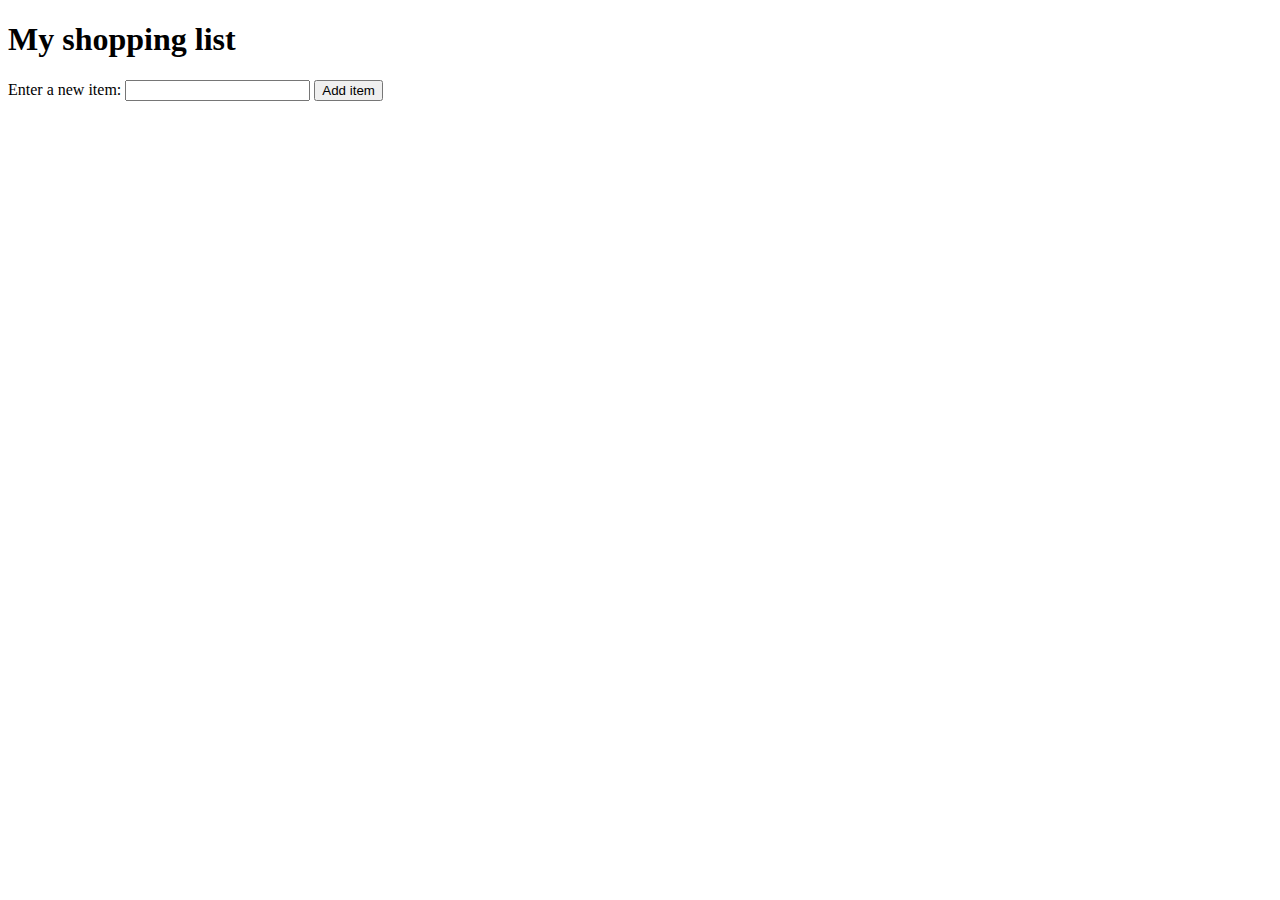
<file: index.html>
<!DOCTYPE html>
<html lang="en-US">
  <head>
    <meta charset="utf-8">
    <meta name="viewport" content="width=device-width, initial-scale=1.0">
    <title>Shopping list example</title>
    <link rel="stylesheet" href="styles.css">
  </head>
  <body>

    <h1>My shopping list</h1>

    <div>
      <label for="item">Enter a new item:</label>
      <input type="text" name="item" id="item">
      <button id="button">Add item</button>
    </div>

    <ul id="unordered-list">

    </ul>

    <script src="script.js"></script>
  </body>
</html>
</file>
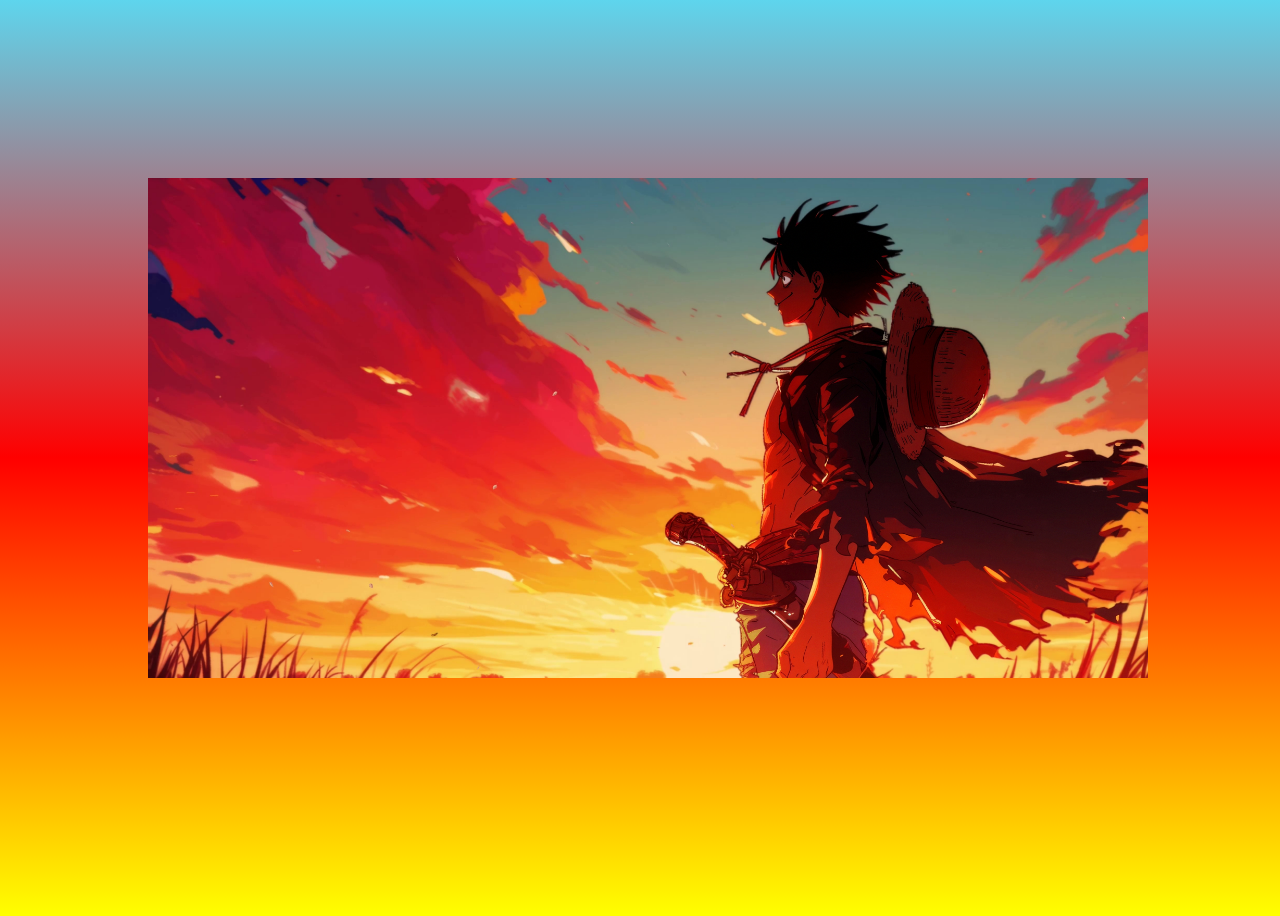
<file: one-piece-infinite-animation/index.html>
<!DOCTYPE html>
<html>
<head>
    <link rel="stylesheet" href="styles.css">
    <link href="https://fonts.googleapis.com/css2?family=Pirata+One&display=swap" rel="stylesheet">
</head>
<body>
    <div class="container">
        <div class="main-content">
            <div class="top"></div>
            <div class="middle-slider" style="
                    --width: 100px;
                    --height: 50px;
                    --quantity: 10;">
                <div class="class" style="--position: 1">Luffy</div>
                <div class="class" style="--position: 2">Zoro</div>
                <div class="class" style="--position: 3">Sanji</div>
                <div class="class" style="--position: 4">Nami</div>
                <div class="class" style="--position: 5">Ussop</div>
                <div class="class" style="--position: 6">Chopper</div>
                <div class="class" style="--position: 7">Franky</div>
                <div class="class" style="--position: 8">Robin</div>
                <div class="class" style="--position: 9">Brook</div>
                <div class="class" style="--position: 10">Jimbe</div>
            </div>
            <div class="bottom"></div>
        </div>
    </div>
</body>
</html>
</file>
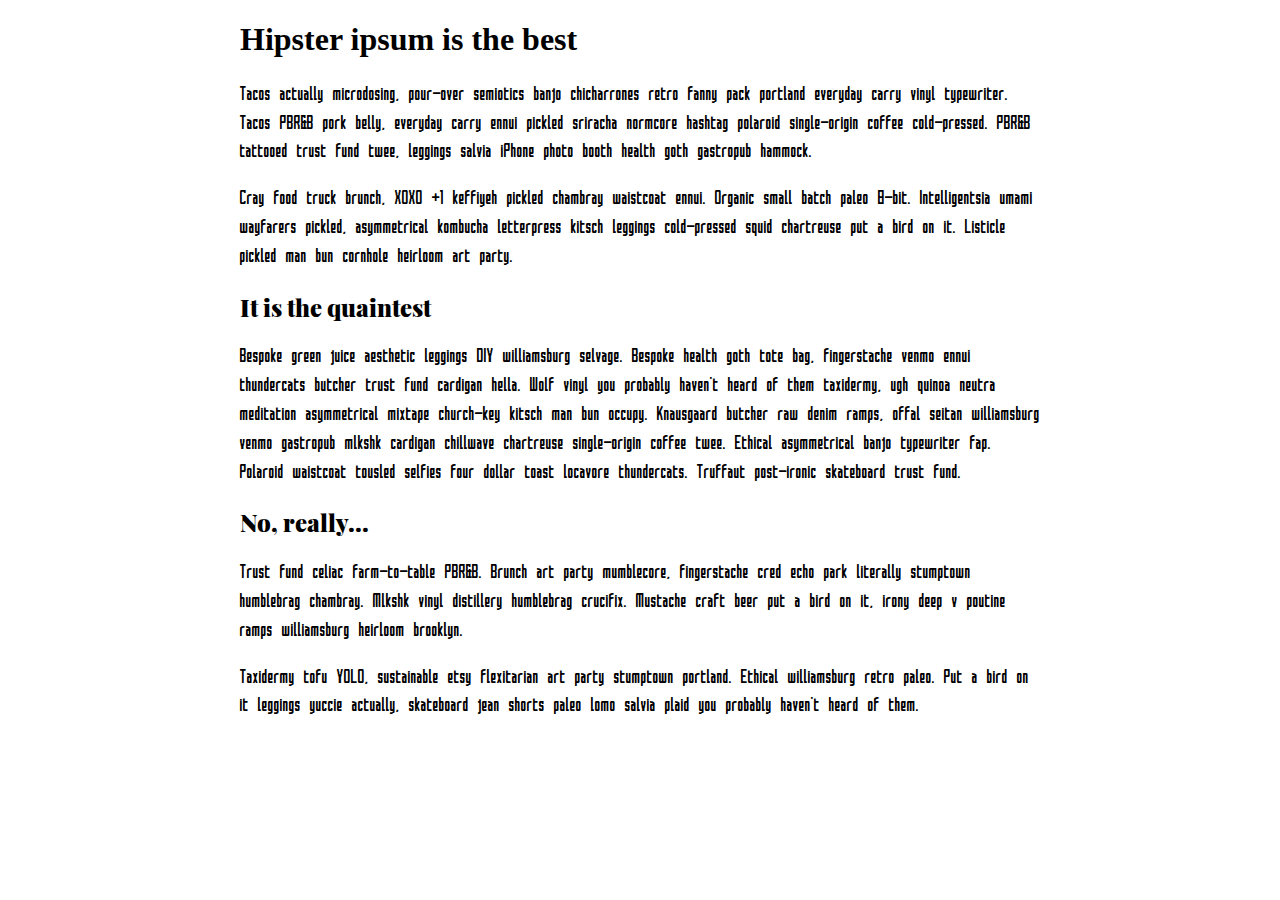
<file: test-again/index.html>
<!DOCTYPE html>
<html lang="en-US">
  <head>
    <meta charset="utf-8">
    <meta name="viewport" content="width=device-width">
    <title>Web font example</title>
    <link href="web-font-start.css" rel="stylesheet" type="text/css">
  </head>
  <body>
    <h1>Hipster ipsum is the best</h1>

    <p>Tacos actually microdosing, pour-over semiotics banjo chicharrones retro fanny pack portland everyday carry vinyl typewriter. Tacos PBR&amp;B pork belly, everyday carry ennui pickled sriracha normcore hashtag polaroid single-origin coffee cold-pressed. PBR&amp;B tattooed trust fund twee, leggings salvia iPhone photo booth health goth gastropub hammock.</p>

    <p>Cray food truck brunch, XOXO +1 keffiyeh pickled chambray waistcoat ennui. Organic small batch paleo 8-bit. Intelligentsia umami wayfarers pickled, asymmetrical kombucha letterpress kitsch leggings cold-pressed squid chartreuse put a bird on it. Listicle pickled man bun cornhole heirloom art party.</p>

    <h2>It is the quaintest</h2>

    <p>Bespoke green juice aesthetic leggings DIY williamsburg selvage. Bespoke health goth tote bag, fingerstache venmo ennui thundercats butcher trust fund cardigan hella. Wolf vinyl you probably haven't heard of them taxidermy, ugh quinoa neutra meditation asymmetrical mixtape church-key kitsch man bun occupy. Knausgaard butcher raw denim ramps, offal seitan williamsburg venmo gastropub mlkshk cardigan chillwave chartreuse single-origin coffee twee. Ethical asymmetrical banjo typewriter fap. Polaroid waistcoat tousled selfies four dollar toast locavore thundercats. Truffaut post-ironic skateboard trust fund.</p>

    <h2>No, really...</h2>

    <p>Trust fund celiac farm-to-table PBR&amp;B. Brunch art party mumblecore, fingerstache cred echo park literally stumptown humblebrag chambray. Mlkshk vinyl distillery humblebrag crucifix. Mustache craft beer put a bird on it, irony deep v poutine ramps williamsburg heirloom brooklyn.</p>

    <p>Taxidermy tofu YOLO, sustainable etsy flexitarian art party stumptown portland. Ethical williamsburg retro paleo. Put a bird on it leggings yuccie actually, skateboard jean shorts paleo lomo salvia plaid you probably haven't heard of them.</p>
  </body>
</html>
</file>
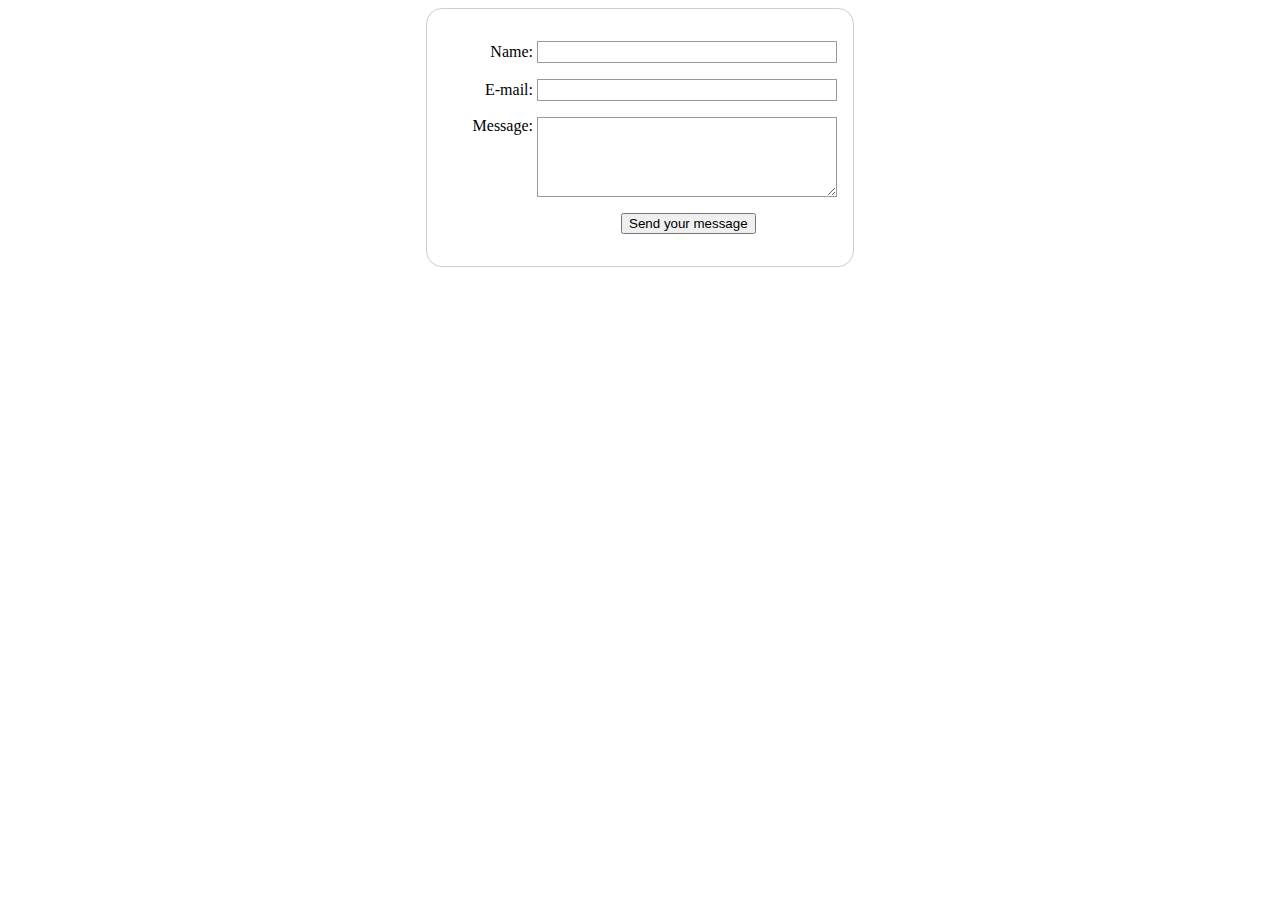
<file: test-form/index.html>
<!DOCTYPE html>
<html lang="en-US">
	<head>
		<meta charset="utf-8" />
		<title>Your first HTML form</title>
        <link rel="stylesheet" href="styles.css">
	</head>

	<body>
		<form action="/my-handling-form-page" method="post">
			<p>
				<label for="name">Name:</label>
				<input type="text" id="name" name="user_name" />
			</p>
			<p>
				<label for="mail">E-mail:</label>
				<input type="email" id="mail" name="user_mail" />
			</p>
			<p>
				<label for="msg">Message:</label>
				<textarea id="msg" name="user_message"></textarea>
			</p>
			<p class="button">
				<button type="submit">Send your message</button>
			</p>
		</form>
	</body>
</html>
</file>
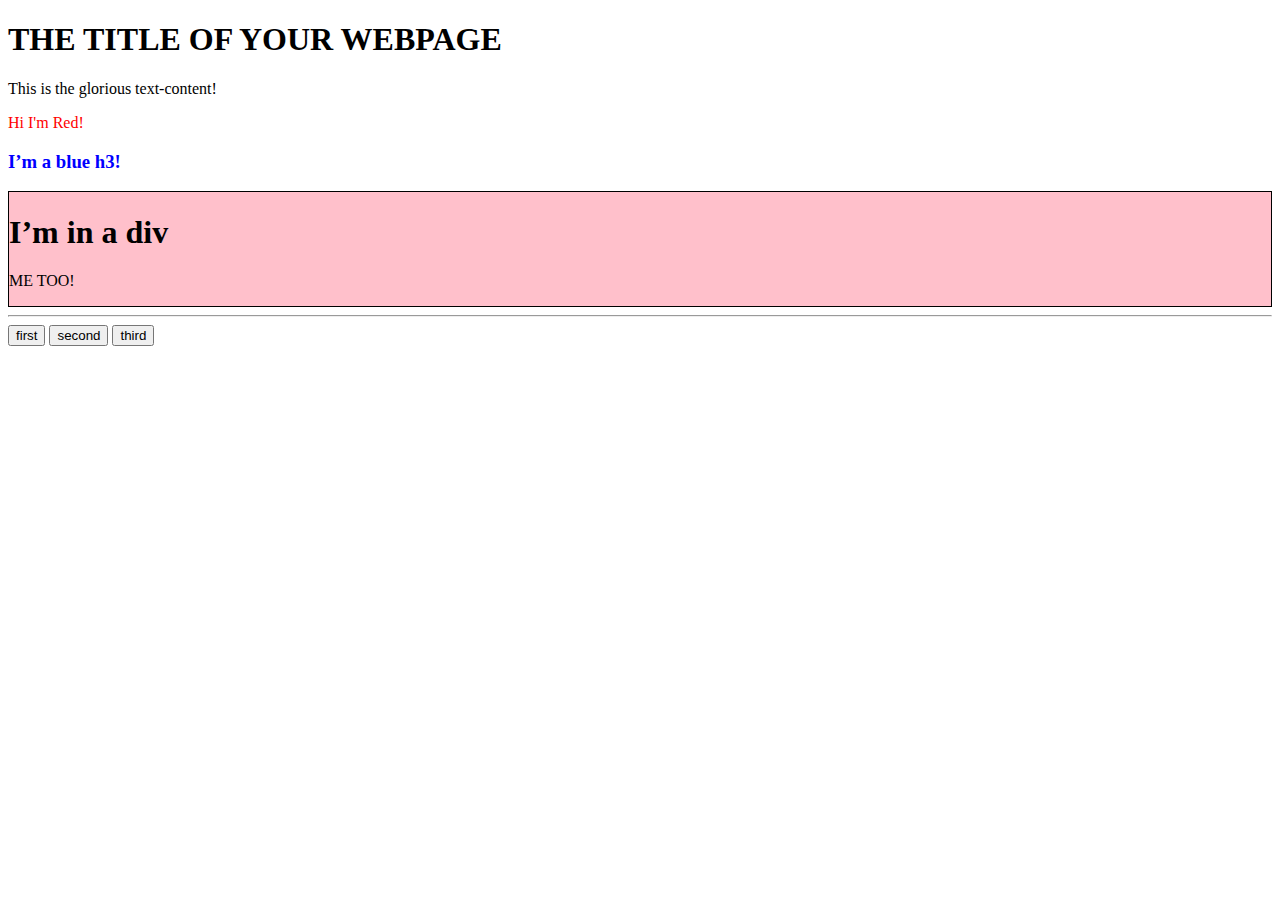
<file: test.html>
<!DOCTYPE html>
<html lang="en">
<head>
    <meta charset="UTF-8">
    <meta name="viewport" content="width=device-width, initial-scale=1.0">
    <title>Document</title>
    <script src="test.js" defer></script>
</head>
<body>
  <h1>THE TITLE OF YOUR WEBPAGE</h1>
  <div id="container"></div>
  <hr>
  <button id="button1">first</button>
  <button id="button2">second</button>
  <button id="button3">third</button>
</body>
</html>
</file>
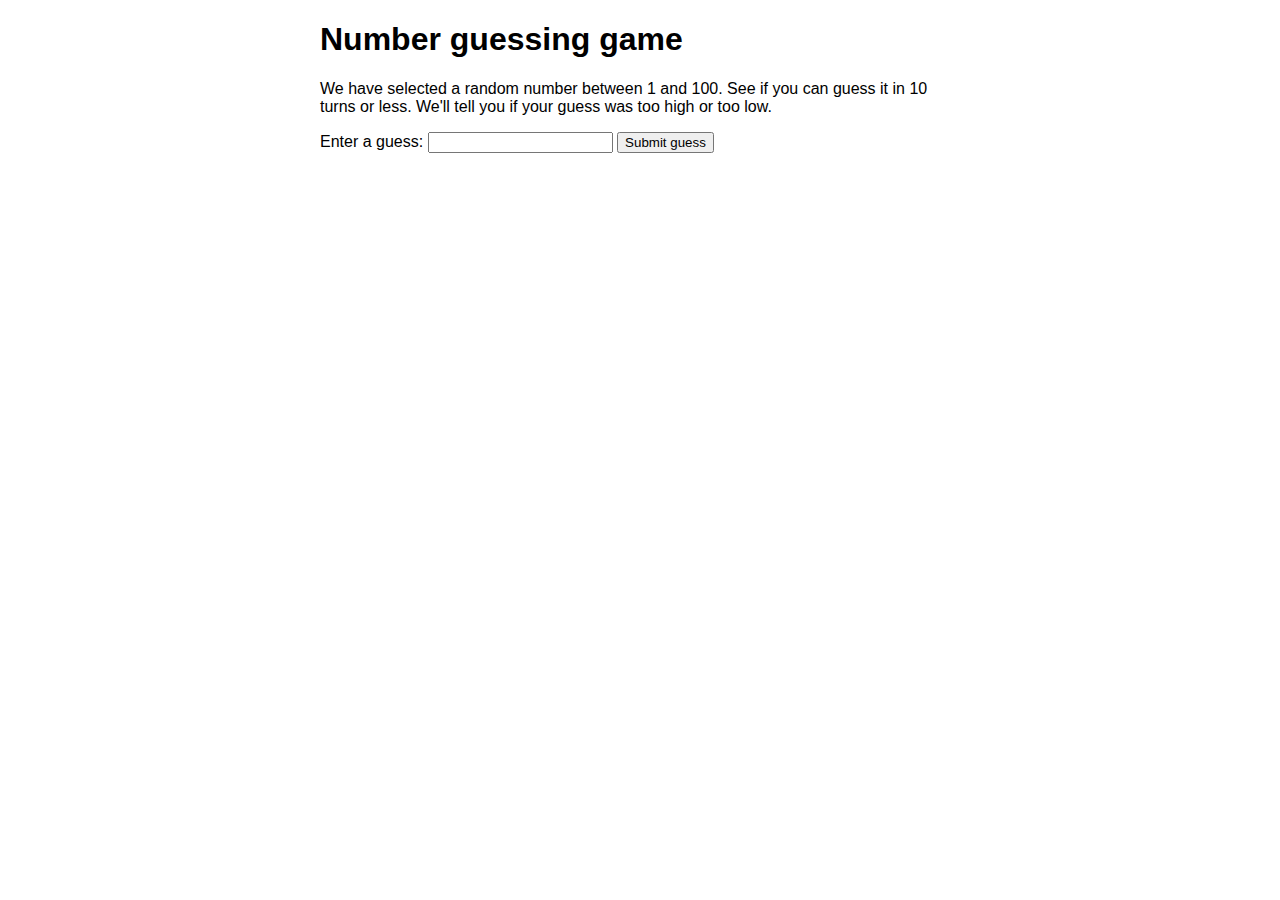
<file: guessing-game-test/guessing-game.html>
<!doctype html>
<html lang="en-US">
  <head>
    <meta charset="utf-8" />

    <title>Number guessing game</title>

    <style>
      html {
        font-family: sans-serif;
      }
      body {
        width: 50%;
        max-width: 800px;
        min-width: 480px;
        margin: 0 auto;
      }
      .lastResult {
        color: white;
        padding: 3px;
      }
    </style>
  </head>

  <body>
    <h1>Number guessing game</h1>

    <p>
      We have selected a random number between 1 and 100. See if you can guess
      it in 10 turns or less. We'll tell you if your guess was too high or too
      low.
    </p>

    <div class="form">
      <label for="guessField">Enter a guess: </label>
      <input type="text" id="guessField" class="guessField" />
      <input type="submit" value="Submit guess" class="guessSubmit" />
    </div>

    <div class="resultParas">
      <p class="guesses"></p>
      <p class="lastResult"></p>
      <p class="lowOrHi"></p>
    </div>

    <script>
      let randomNumber = Math.floor(Math.random() * 100) + 1;

      const guesses = document.querySelector(".guesses");
      const lastResult = document.querySelector(".lastResult");
      const lowOrHi = document.querySelector(".lowOrHi");
      const guessSubmit = document.querySelector(".guessSubmit");
      const guessField = document.querySelector(".guessField");

      let guessCount = 1;
      let resetButton;

      function checkGuess() {
        const userGuess = Number(guessField.value);
        if (guessCount === 1) {
          guesses.textContent = "Previous guesses: ";
        }
        guesses.textContent += userGuess + " ";

        if (userGuess === randomNumber) {
          lastResult.textContent = "Congratulations! You got it right!";
          lastResult.style.backgroundColor = "green";
          lowOrHi.textContent = "";
          setGameOver();
        } else if (guessCount === 10) {
          lastResult.textContent = "!!!GAME OVER!!!";
          setGameOver();
        } else {
          lastResult.textContent = "Wrong!";
          lastResult.style.backgroundColor = "red";
          if (userGuess < randomNumber) {
            lowOrHi.textContent = "Last guess was too low!";
          } else if (userGuess > randomNumber) {
            lowOrHi.textContent = "Last guess was too high!";
          }
        }

        guessCount++;
        guessField.value = "";
        guessField.focus();
      }
      guessSubmit.addEventListener("click", checkGuess);

      function setGameOver() {
        guessField.disabled = true;
        guessSubmit.disabled = true;
        resetButton = document.createElement("button");
        resetButton.textContent = "Start new game";
        document.body.appendChild(resetButton);
        resetButton.addEventListener("click", resetGame);
      }

      function resetGame() {
        guessCount = 1;

        const resetParas = document.querySelectorAll(".resultParas p");
        for (const resetPara of resetParas) {
          resetPara.textContent = "";
        }
        resetButton.parentNode.removeChild(resetButton);

        guessField.disabled = false;
        guessSubmit.disabled = false;
        guessField.value = "";
        guessField.focus();

        lastResult.style.backgroundColor = "white";

        randomNumber = Math.floor(Math.random() * 100) + 1;
      }
    </script>
  </body>
</html>
</file>
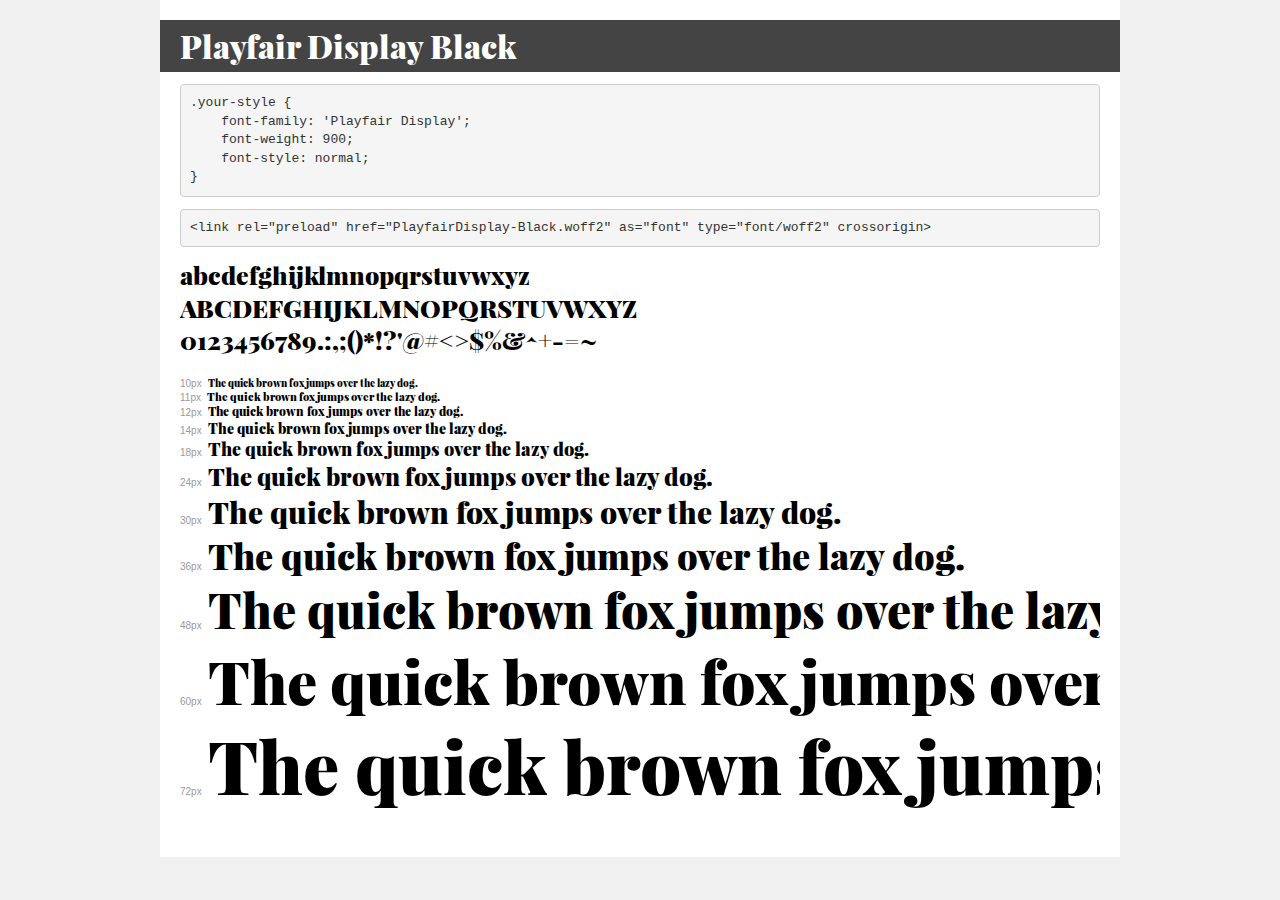
<file: test-again/fonts/transfonter.org-20250813-135823/demo.html>
<!DOCTYPE html>
<html lang="en">
<head>
    <meta charset="utf-8">
    <meta http-equiv="X-UA-Compatible" content="IE=edge">
    <meta name="viewport" content="width=device-width, initial-scale=1">
    <meta name="robots" content="noindex, noarchive">
    <meta name="format-detection" content="telephone=no">
    <title>Transfonter demo</title>
    <link href="stylesheet.css" rel="stylesheet">
    <style>
        /*
        http://meyerweb.com/eric/tools/css/reset/
        v2.0 | 20110126
        License: none (public domain)
        */
        html, body, div, span, applet, object, iframe,
        h1, h2, h3, h4, h5, h6, p, blockquote, pre,
        a, abbr, acronym, address, big, cite, code,
        del, dfn, em, img, ins, kbd, q, s, samp,
        small, strike, strong, sub, sup, tt, var,
        b, u, i, center,
        dl, dt, dd, ol, ul, li,
        fieldset, form, label, legend,
        table, caption, tbody, tfoot, thead, tr, th, td,
        article, aside, canvas, details, embed,
        figure, figcaption, footer, header, hgroup,
        menu, nav, output, ruby, section, summary,
        time, mark, audio, video {
            margin: 0;
            padding: 0;
            border: 0;
            font-size: 100%;
            font: inherit;
            vertical-align: baseline;
        }
        /* HTML5 display-role reset for older browsers */
        article, aside, details, figcaption, figure,
        footer, header, hgroup, menu, nav, section {
            display: block;
        }
        body {
            line-height: 1;
        }
        ol, ul {
            list-style: none;
        }
        blockquote, q {
            quotes: none;
        }
        blockquote:before, blockquote:after,
        q:before, q:after {
            content: '';
            content: none;
        }
        table {
            border-collapse: collapse;
            border-spacing: 0;
        }
        /* demo styles */
        body {
            background: #f0f0f0;
            color: #000;
        }
        .page {
            background: #fff;
            width: 920px;
            margin: 0 auto;
            padding: 20px 20px 0 20px;
            overflow: hidden;
        }
        .font-container {
            overflow-x: auto;
            overflow-y: hidden;
            margin-bottom: 40px;
            line-height: 1.3;
            white-space: nowrap;
            padding-bottom: 5px;
        }
        h1 {
            position: relative;
            background: #444;
            font-size: 32px;
            color: #fff;
            padding: 10px 20px;
            margin: 0 -20px 12px -20px;
        }
        .letters {
            font-size: 25px;
            margin-bottom: 20px;
        }
        .s10:before {
            content: '10px';
        }
        .s11:before {
            content: '11px';
        }
        .s12:before {
            content: '12px';
        }
        .s14:before {
            content: '14px';
        }
        .s18:before {
            content: '18px';
        }
        .s24:before {
            content: '24px';
        }
        .s30:before {
            content: '30px';
        }
        .s36:before {
            content: '36px';
        }
        .s48:before {
            content: '48px';
        }
        .s60:before {
            content: '60px';
        }
        .s72:before {
            content: '72px';
        }
        .s10:before, .s11:before, .s12:before, .s14:before,
        .s18:before, .s24:before, .s30:before, .s36:before,
        .s48:before, .s60:before, .s72:before {
            font-family: Arial, sans-serif;
            font-size: 10px;
            font-weight: normal;
            font-style: normal;
            color: #999;
            padding-right: 6px;
        }
        pre {
            display: block;
            padding: 9px;
            margin: 0 0 12px;
            font-family: Monaco, Menlo, Consolas, "Courier New", monospace;
            font-size: 13px;
            line-height: 1.428571429;
            color: #333;
            font-weight: normal;
            font-style: normal;
            background-color: #f5f5f5;
            border: 1px solid #ccc;
            overflow-x: auto;
            border-radius: 4px;
        }
        /* responsive */
        @media (max-width: 959px) {
            .page {
                width: auto;
                margin: 0;
            }
        }
    </style>
</head>
<body>
<div class="page">
    <div class="demo">
        <h1 style="font-family: 'Playfair Display'; font-weight: 900; font-style: normal;">Playfair Display Black</h1>
        <pre title="Usage">.your-style {
    font-family: 'Playfair Display';
    font-weight: 900;
    font-style: normal;
}</pre>
        <pre title="Preload (optional)">
&lt;link rel=&quot;preload&quot; href=&quot;PlayfairDisplay-Black.woff2&quot; as=&quot;font&quot; type=&quot;font/woff2&quot; crossorigin&gt;</pre>
        <div class="font-container" style="font-family: 'Playfair Display'; font-weight: 900; font-style: normal;">
            <p class="letters">
                abcdefghijklmnopqrstuvwxyz<br>
ABCDEFGHIJKLMNOPQRSTUVWXYZ<br>
                0123456789.:,;()*!?'@#&lt;&gt;$%&^+-=~
            </p>
            <p class="s10" style="font-size: 10px;">The quick brown fox jumps over the lazy dog.</p>
            <p class="s11" style="font-size: 11px;">The quick brown fox jumps over the lazy dog.</p>
            <p class="s12" style="font-size: 12px;">The quick brown fox jumps over the lazy dog.</p>
            <p class="s14" style="font-size: 14px;">The quick brown fox jumps over the lazy dog.</p>
            <p class="s18" style="font-size: 18px;">The quick brown fox jumps over the lazy dog.</p>
            <p class="s24" style="font-size: 24px;">The quick brown fox jumps over the lazy dog.</p>
            <p class="s30" style="font-size: 30px;">The quick brown fox jumps over the lazy dog.</p>
            <p class="s36" style="font-size: 36px;">The quick brown fox jumps over the lazy dog.</p>
            <p class="s48" style="font-size: 48px;">The quick brown fox jumps over the lazy dog.</p>
            <p class="s60" style="font-size: 60px;">The quick brown fox jumps over the lazy dog.</p>
            <p class="s72" style="font-size: 72px;">The quick brown fox jumps over the lazy dog.</p>
        </div>
    </div>

</div>
</body>
</html>
</file>
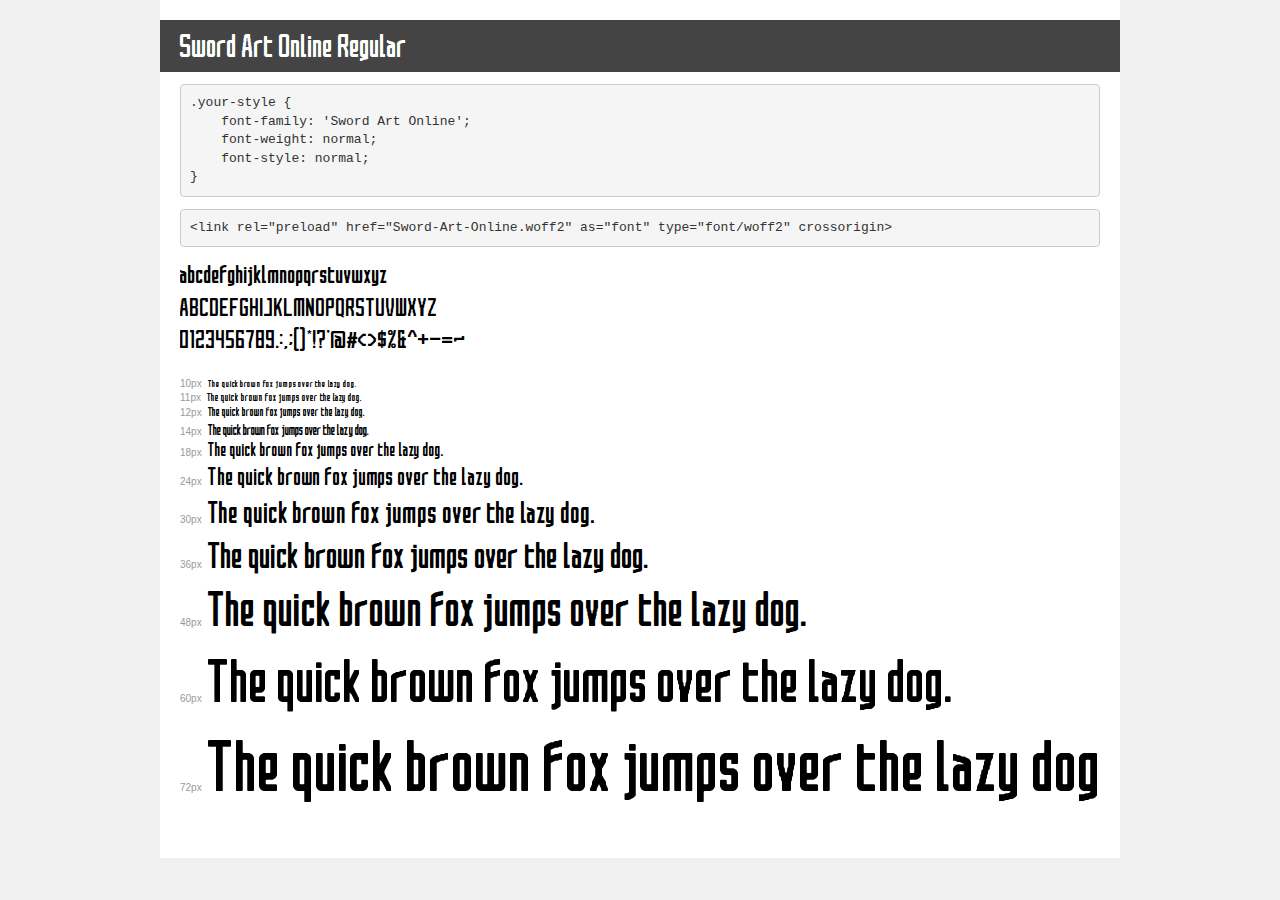
<file: test-again/fonts/transfonter.org-20250813-135905/demo.html>
<!DOCTYPE html>
<html lang="en">
<head>
    <meta charset="utf-8">
    <meta http-equiv="X-UA-Compatible" content="IE=edge">
    <meta name="viewport" content="width=device-width, initial-scale=1">
    <meta name="robots" content="noindex, noarchive">
    <meta name="format-detection" content="telephone=no">
    <title>Transfonter demo</title>
    <link href="stylesheet.css" rel="stylesheet">
    <style>
        /*
        http://meyerweb.com/eric/tools/css/reset/
        v2.0 | 20110126
        License: none (public domain)
        */
        html, body, div, span, applet, object, iframe,
        h1, h2, h3, h4, h5, h6, p, blockquote, pre,
        a, abbr, acronym, address, big, cite, code,
        del, dfn, em, img, ins, kbd, q, s, samp,
        small, strike, strong, sub, sup, tt, var,
        b, u, i, center,
        dl, dt, dd, ol, ul, li,
        fieldset, form, label, legend,
        table, caption, tbody, tfoot, thead, tr, th, td,
        article, aside, canvas, details, embed,
        figure, figcaption, footer, header, hgroup,
        menu, nav, output, ruby, section, summary,
        time, mark, audio, video {
            margin: 0;
            padding: 0;
            border: 0;
            font-size: 100%;
            font: inherit;
            vertical-align: baseline;
        }
        /* HTML5 display-role reset for older browsers */
        article, aside, details, figcaption, figure,
        footer, header, hgroup, menu, nav, section {
            display: block;
        }
        body {
            line-height: 1;
        }
        ol, ul {
            list-style: none;
        }
        blockquote, q {
            quotes: none;
        }
        blockquote:before, blockquote:after,
        q:before, q:after {
            content: '';
            content: none;
        }
        table {
            border-collapse: collapse;
            border-spacing: 0;
        }
        /* demo styles */
        body {
            background: #f0f0f0;
            color: #000;
        }
        .page {
            background: #fff;
            width: 920px;
            margin: 0 auto;
            padding: 20px 20px 0 20px;
            overflow: hidden;
        }
        .font-container {
            overflow-x: auto;
            overflow-y: hidden;
            margin-bottom: 40px;
            line-height: 1.3;
            white-space: nowrap;
            padding-bottom: 5px;
        }
        h1 {
            position: relative;
            background: #444;
            font-size: 32px;
            color: #fff;
            padding: 10px 20px;
            margin: 0 -20px 12px -20px;
        }
        .letters {
            font-size: 25px;
            margin-bottom: 20px;
        }
        .s10:before {
            content: '10px';
        }
        .s11:before {
            content: '11px';
        }
        .s12:before {
            content: '12px';
        }
        .s14:before {
            content: '14px';
        }
        .s18:before {
            content: '18px';
        }
        .s24:before {
            content: '24px';
        }
        .s30:before {
            content: '30px';
        }
        .s36:before {
            content: '36px';
        }
        .s48:before {
            content: '48px';
        }
        .s60:before {
            content: '60px';
        }
        .s72:before {
            content: '72px';
        }
        .s10:before, .s11:before, .s12:before, .s14:before,
        .s18:before, .s24:before, .s30:before, .s36:before,
        .s48:before, .s60:before, .s72:before {
            font-family: Arial, sans-serif;
            font-size: 10px;
            font-weight: normal;
            font-style: normal;
            color: #999;
            padding-right: 6px;
        }
        pre {
            display: block;
            padding: 9px;
            margin: 0 0 12px;
            font-family: Monaco, Menlo, Consolas, "Courier New", monospace;
            font-size: 13px;
            line-height: 1.428571429;
            color: #333;
            font-weight: normal;
            font-style: normal;
            background-color: #f5f5f5;
            border: 1px solid #ccc;
            overflow-x: auto;
            border-radius: 4px;
        }
        /* responsive */
        @media (max-width: 959px) {
            .page {
                width: auto;
                margin: 0;
            }
        }
    </style>
</head>
<body>
<div class="page">
    <div class="demo">
        <h1 style="font-family: 'Sword Art Online'; font-weight: normal; font-style: normal;">Sword Art Online Regular</h1>
        <pre title="Usage">.your-style {
    font-family: 'Sword Art Online';
    font-weight: normal;
    font-style: normal;
}</pre>
        <pre title="Preload (optional)">
&lt;link rel=&quot;preload&quot; href=&quot;Sword-Art-Online.woff2&quot; as=&quot;font&quot; type=&quot;font/woff2&quot; crossorigin&gt;</pre>
        <div class="font-container" style="font-family: 'Sword Art Online'; font-weight: normal; font-style: normal;">
            <p class="letters">
                abcdefghijklmnopqrstuvwxyz<br>
ABCDEFGHIJKLMNOPQRSTUVWXYZ<br>
                0123456789.:,;()*!?'@#&lt;&gt;$%&^+-=~
            </p>
            <p class="s10" style="font-size: 10px;">The quick brown fox jumps over the lazy dog.</p>
            <p class="s11" style="font-size: 11px;">The quick brown fox jumps over the lazy dog.</p>
            <p class="s12" style="font-size: 12px;">The quick brown fox jumps over the lazy dog.</p>
            <p class="s14" style="font-size: 14px;">The quick brown fox jumps over the lazy dog.</p>
            <p class="s18" style="font-size: 18px;">The quick brown fox jumps over the lazy dog.</p>
            <p class="s24" style="font-size: 24px;">The quick brown fox jumps over the lazy dog.</p>
            <p class="s30" style="font-size: 30px;">The quick brown fox jumps over the lazy dog.</p>
            <p class="s36" style="font-size: 36px;">The quick brown fox jumps over the lazy dog.</p>
            <p class="s48" style="font-size: 48px;">The quick brown fox jumps over the lazy dog.</p>
            <p class="s60" style="font-size: 60px;">The quick brown fox jumps over the lazy dog.</p>
            <p class="s72" style="font-size: 72px;">The quick brown fox jumps over the lazy dog.</p>
        </div>
    </div>

</div>
</body>
</html>
</file>
<file: styles.css>
li {
        margin-bottom: 10px;
      }

      li button {
        font-size: 12px;
        margin-left: 20px;
        color: #666;
      }
</file>
<file: one-piece-infinite-animation/styles.css>
body {
    background-image: linear-gradient(rgb(94, 213, 237), red, yellow) ;
}

.top {
    background-image: url(djewxve-ca6c396a-fbfd-4d82-b91c-c3e54d99b253.jpg);
    background-repeat: no-repeat;
    background-position: center;
    background-size: cover;
    height: 500px;
    width: 100%;
}

.container {
    width: 100vw;
    height: 100vh;
    display: flex;
    justify-content: center;
    align-items: center;
}

.main-content {
    width: 1000px;
    height: 90%;
    display: flex;
    flex-direction: column;
    justify-content: center;
    align-items: center;
    gap: 5px;
}

.middle-slider {
    display: flex;
    width: 100%;
    height: var(--height);
    min-width: calc(var(--width) * var(--quantity));
    justify-content: space-between;
    position: relative;
    overflow: hidden;
    mask-image: linear-gradient(to right, transparent, black 10% 90%, transparent);
}

.container .main-content .middle-slider .class {
    width: var(--width);
    height: var(--height);
    text-align: center;
    position: absolute;
    left: 100%;
    animation: slide 10s linear infinite;
    animation-delay: calc(10s / var(--quantity) * (var(--position) * -1)); /* To set a delay of animation based on the position number of the element*/
    font-size: calc(var(--height) / 2);
    align-content: center;
    font-family: "Pirata One", serif;
    font-weight: 900;
}

@keyframes slide {
    from {
        left: 100%;
    }
    to {
        left: calc(var(--width) * -1)
    }
}

.middle-slider:hover {
    animation-play-state: paused!important; /* To pause the animation when you hover on the items */
}
</file>
<file: test-again/web-font-start.css>
/* General setup */
@font-face {
    font-family: 'Playfair Display';
    src: url('fonts/transfonter.org-20250813-135823/PlayfairDisplay-Black.woff2') format('woff2'),
        url('fonts/transfonter.org-20250813-135823/PlayfairDisplay-Black.woff') format('woff');
    font-weight: 900;
    font-style: normal;
    font-display: swap;
}

@font-face {
    font-family: 'Sword Art Online';
    src: url('fonts/transfonter.org-20250813-135905/Sword-Art-Online.woff2') format('woff2'),
        url('fonts/transfonter.org-20250813-135905/Sword-Art-Online.woff') format('woff');
    font-weight: normal;
    font-style: normal;
    font-display: swap;
}

:root.dark {
  background-color: black;
  --text-color: white; 
}

:root.white {
  background-color: white;
  --text-color: black; 
}

html {
  font-size: 10px;
  margin: 0;
  font-family: sans-serif;
  color: var(--text-color);
}

body {
  width: 80%;
  max-width: 800px;
  margin: 0 auto;
}

/* Typography */

h1 {
  font-size: 3.2rem;
  /* Google Fonts */
  font-family: "Playwrite MX Guides", cursive;
}

h2 {
  font-size: 2.4rem;
  font-family: 'Playfair Display';
}

p {
  font-size: 1.8rem;
  line-height: 1.6;
  word-spacing: 0.6rem;
  font-family: 'Sword Art Online';
}
</file>
<file: test-form/styles.css>
body {
/* Center the form on the page */
text-align: center;
}

form {
display: inline-block;
/* Form outline */
padding: 1em;
border: 1px solid #cccccc;
border-radius: 1em;
}

p + p {
margin-top: 1em;
}

label {
/* Uniform size & alignment */
display: inline-block;
min-width: 90px;
text-align: right;
}

input,
textarea {
/* To make sure that all text fields have the same font settings
    By default, text areas have a monospace font */
font: 1em sans-serif;
/* Uniform text field size */
width: 300px;
box-sizing: border-box;
/* Match form field borders */
border: 1px solid #999999;
}

input:focus,
textarea:focus {
/* Set the outline width and style */
outline-style: solid;
/* To give a little highlight on active elements */
outline-color: black;
}

textarea {
/* Align multiline text fields with their labels */
vertical-align: top;
/* Provide space to type some text */
height: 5em;
}

.button {
/* Align buttons with the text fields */
padding-left: 90px; /* same size as the label elements */
}

button {
/* This extra margin represent roughly the same space as the space
    between the labels and their text fields */
margin-left: 0.5em;
}
</file>
<file: test-again/fonts/transfonter.org-20250813-135823/stylesheet.css>
@font-face {
    font-family: 'Playfair Display';
    src: url('PlayfairDisplay-Black.woff2') format('woff2'),
        url('PlayfairDisplay-Black.woff') format('woff');
    font-weight: 900;
    font-style: normal;
    font-display: swap;
}
</file>
<file: test-again/fonts/transfonter.org-20250813-135905/stylesheet.css>
@font-face {
    font-family: 'Sword Art Online';
    src: url('Sword-Art-Online.woff2') format('woff2'),
        url('Sword-Art-Online.woff') format('woff');
    font-weight: normal;
    font-style: normal;
    font-display: swap;
}
</file>
